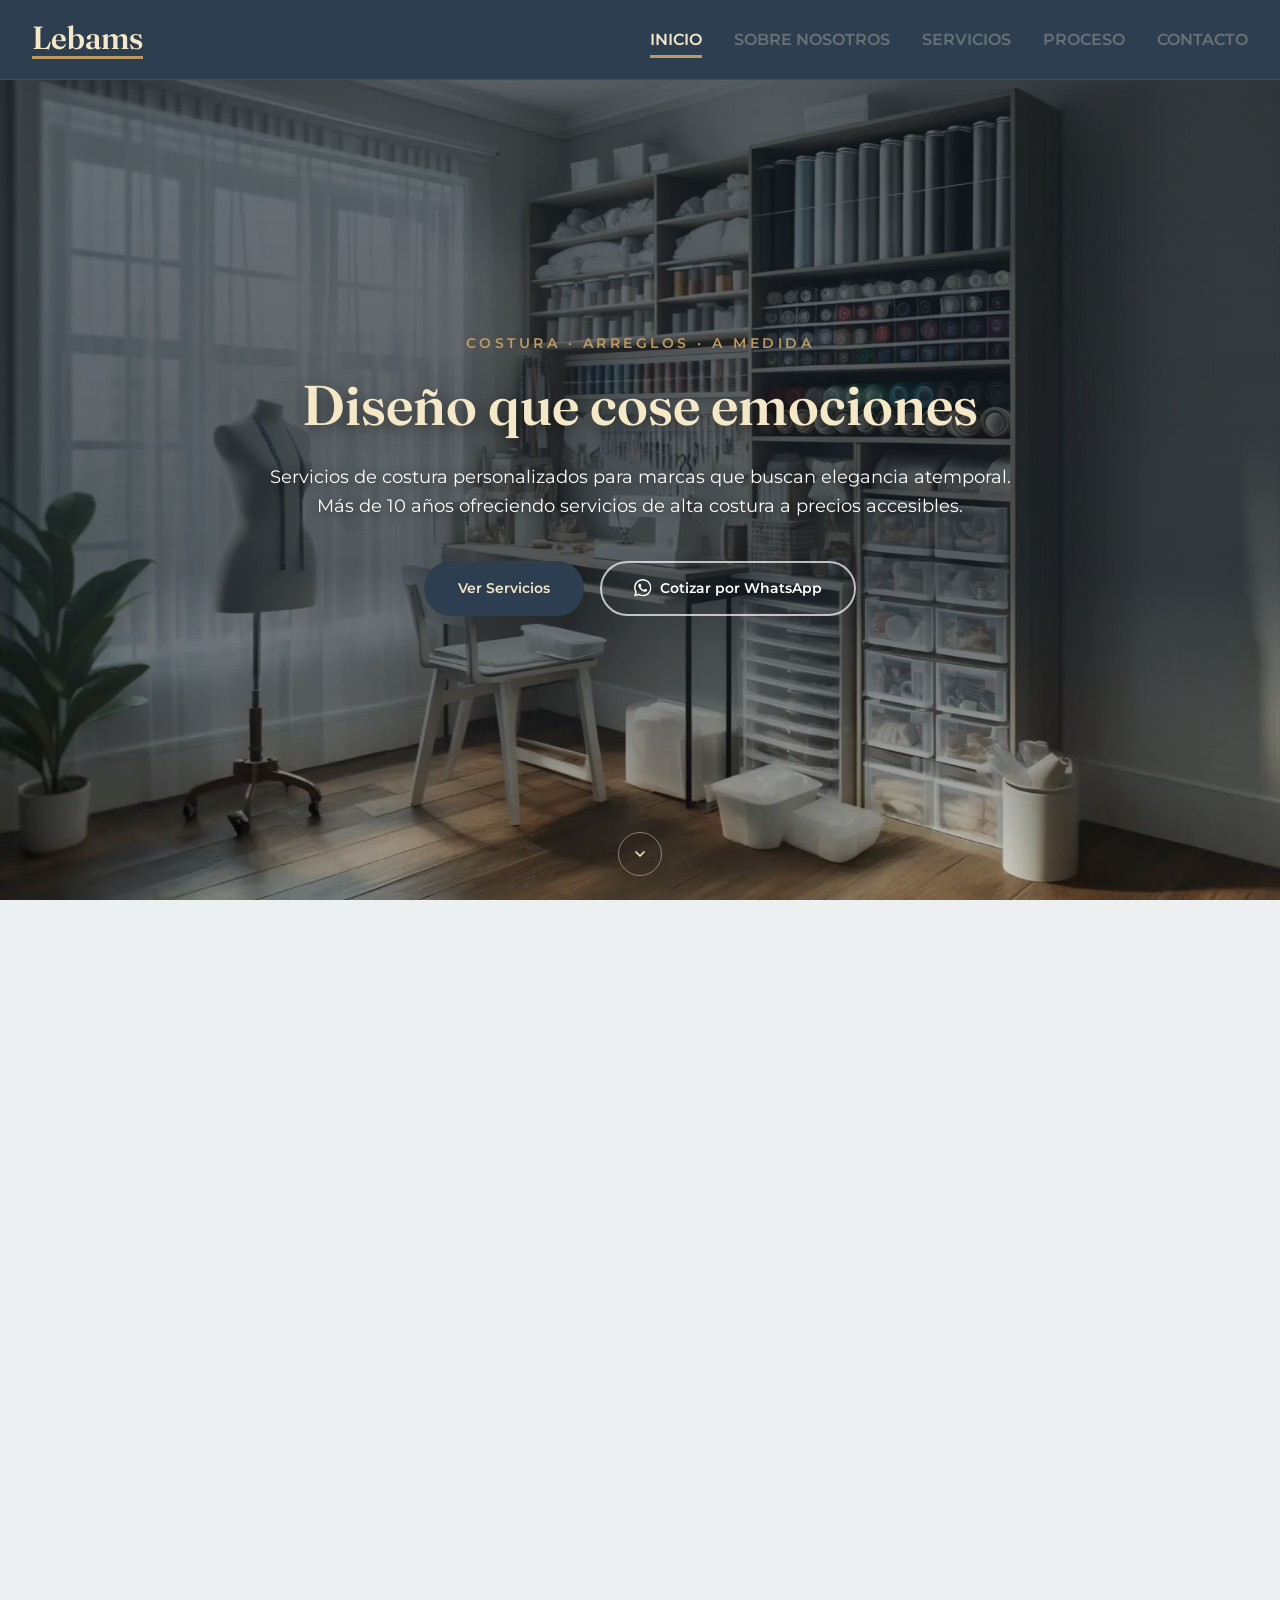
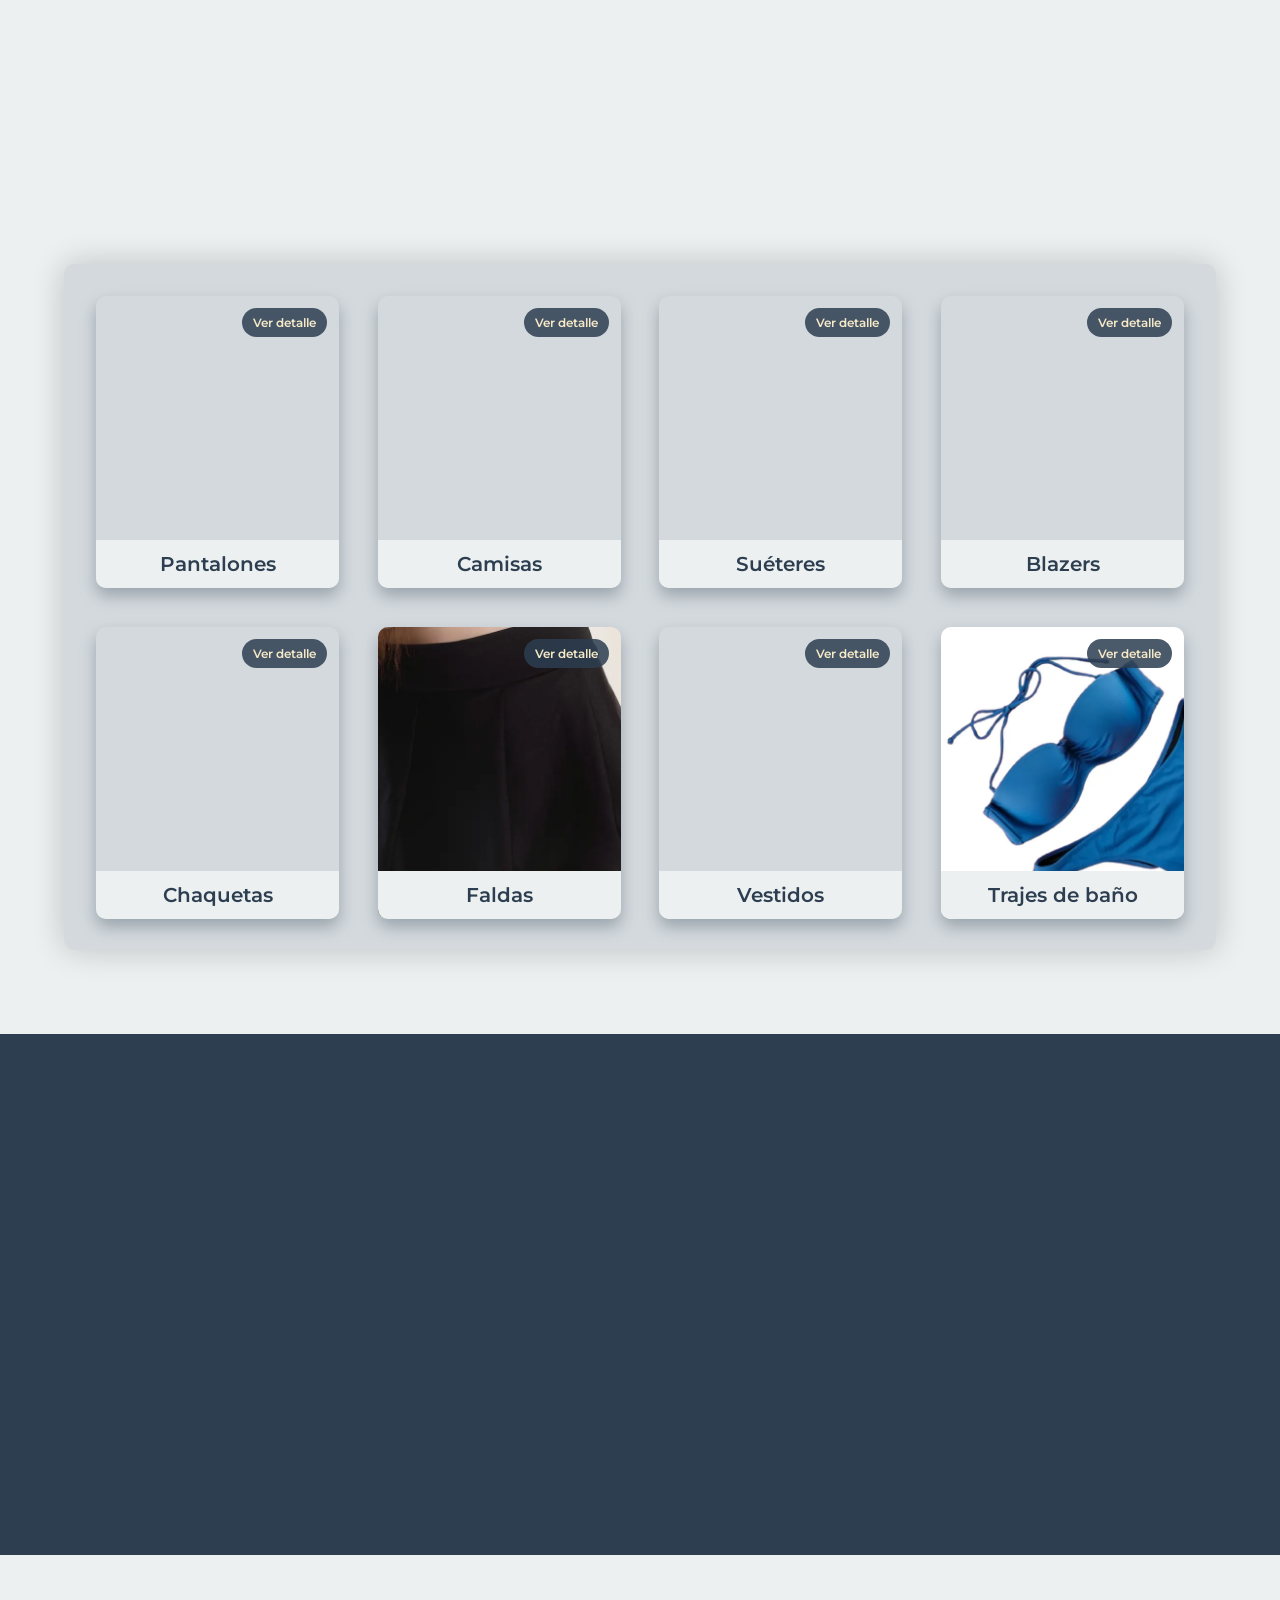
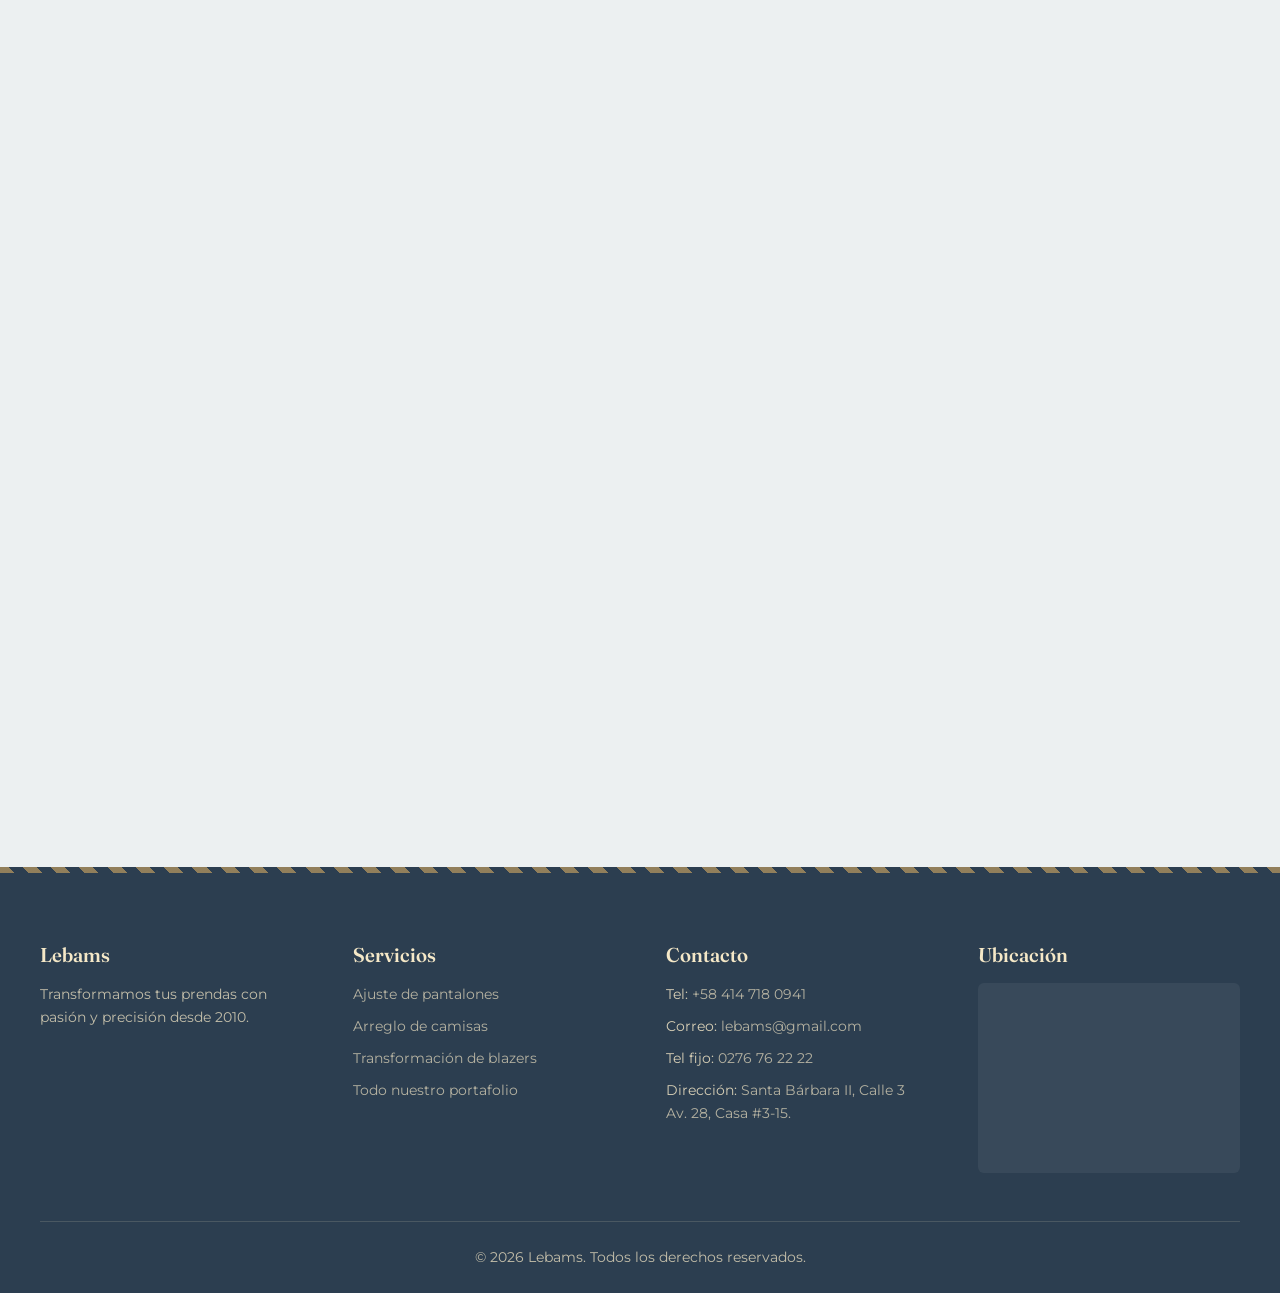
<file: index.html>
<!DOCTYPE html>
<html lang="es">
<head>
	<meta charset="UTF-8">
	<meta name="viewport" content="width=device-width, initial-scale=1.0, viewport-fit=cover">
	<meta http-equiv="X-UA-Compatible" content="IE=edge">

	<!-- SEO básico -->
	<title>Lebams · Costura, arreglos y ajustes de ropa a medida</title>
	<meta name="description" content="Lebams: más de 10 años en costura personalizada, arreglos y ajustes de pantalones, camisas, blazers, vestidos y más. Alta costura a precios accesibles. Pide tu cotización por WhatsApp.">
	<meta name="keywords" content="costura, arreglos de ropa, ajustes de ropa, sastrería, modista, entubar pantalón, ajuste de blazer, Lebams">
	<meta name="author" content="Lebams">
	<meta name="robots" content="index, follow, max-image-preview:large">
	<!-- IMPORTANTE: reemplaza lebams.com por tu dominio real al publicar -->
	<link rel="canonical" href="https://lebams.com/">

	<!-- Seguridad: política de contenido (CSP) y de referencia -->
	<meta http-equiv="Content-Security-Policy" content="default-src 'self'; script-src 'self'; style-src 'self'; img-src 'self' data:; font-src 'self'; connect-src 'self' https://formsubmit.co; frame-src https://www.google.com; form-action 'self' https://formsubmit.co; base-uri 'self'; object-src 'none'">
	<meta name="referrer" content="strict-origin-when-cross-origin">

	<!-- Open Graph / Twitter -->
	<meta property="og:type" content="website">
	<meta property="og:locale" content="es_VE">
	<meta property="og:site_name" content="Lebams">
	<meta property="og:title" content="Lebams · Diseño que cose emociones">
	<meta property="og:description" content="Costura personalizada y arreglos de ropa con más de 10 años de experiencia. Alta costura a precios accesibles.">
	<meta property="og:url" content="https://lebams.com/">
	<meta property="og:image" content="https://lebams.com/assets/img/og-image.jpg">
	<meta property="og:image:width" content="1200">
	<meta property="og:image:height" content="630">
	<meta property="og:image:alt" content="Taller de costura de Lebams">
	<meta name="twitter:card" content="summary_large_image">
	<meta name="twitter:title" content="Lebams · Diseño que cose emociones">
	<meta name="twitter:description" content="Costura personalizada y arreglos de ropa con más de 10 años de experiencia.">
	<meta name="twitter:image" content="https://lebams.com/assets/img/og-image.jpg">

	<!-- PWA / iconos -->
	<meta name="theme-color" content="#2C3E50">
	<meta name="color-scheme" content="light">
	<link rel="manifest" href="site.webmanifest">
	<link rel="icon" href="favicon.svg" type="image/svg+xml">
	<link rel="icon" href="assets/img/icon-192.png" type="image/png" sizes="192x192">
	<link rel="apple-touch-icon" href="assets/img/apple-touch-icon.png">

	<!-- Rendimiento -->
	<!-- Imagen del hero: se precarga según el ancho de pantalla para acelerar el LCP -->
	<link rel="preload" as="image" href="assets/img/hero.webp" media="(min-width: 701px)" fetchpriority="high">
	<link rel="preload" as="image" href="assets/img/hero-mobile.webp" media="(max-width: 700px)" fetchpriority="high">
	<link rel="preload" href="assets/fonts/Montserrat-VariableFont_wght.ttf" as="font" type="font/ttf" crossorigin>
	<link rel="preload" href="assets/fonts/Fraunces_72pt-SemiBold.ttf" as="font" type="font/ttf" crossorigin>
	<link rel="stylesheet" href="assets/css/core.css">
	<link rel="stylesheet" href="assets/css/home.css">
	<script src="assets/js/main.js" defer></script>

	<!-- Datos estructurados (schema.org) -->
	<script type="application/ld+json">
	{
		"@context": "https://schema.org",
		"@type": "LocalBusiness",
		"@id": "https://lebams.com/#negocio",
		"name": "Lebams",
		"description": "Servicio de costura personalizada, arreglos y ajustes de ropa con más de 10 años de experiencia.",
		"url": "https://lebams.com/",
		"image": "https://lebams.com/assets/img/og-image.jpg",
		"logo": "https://lebams.com/assets/img/icon-512.png",
		"telephone": "+58-414-718-0941",
		"email": "lebams@gmail.com",
		"foundingDate": "2010",
		"address": {
			"@type": "PostalAddress",
			"streetAddress": "Santa Bárbara II, Calle 3 Av. 28, Casa #3-15",
			"addressRegion": "Táchira",
			"addressCountry": "VE"
		},
		"geo": { "@type": "GeoCoordinates", "latitude": 7.695864, "longitude": -72.370322 },
		"hasMap": "https://www.google.com/maps/search/?api=1&query=7.695864,-72.370322",
		"hasOfferCatalog": {
			"@type": "OfferCatalog",
			"name": "Servicios de costura y arreglos",
			"itemListElement": [
				{ "@type": "Offer", "priceCurrency": "COP", "price": "7000",  "itemOffered": { "@type": "Service", "name": "Entubar pantalón" } },
				{ "@type": "Offer", "priceCurrency": "COP", "price": "20000", "itemOffered": { "@type": "Service", "name": "Voltear cuello de camisa" } },
				{ "@type": "Offer", "priceCurrency": "COP", "price": "30000", "itemOffered": { "@type": "Service", "name": "Cambio de cremallera en suéter" } },
				{ "@type": "Offer", "priceCurrency": "COP", "price": "45000", "itemOffered": { "@type": "Service", "name": "Ajustar largo de manga de blazer" } },
				{ "@type": "Offer", "priceCurrency": "COP", "price": "25000", "itemOffered": { "@type": "Service", "name": "Subir el hombro de chaqueta" } },
				{ "@type": "Offer", "priceCurrency": "COP", "price": "25000", "itemOffered": { "@type": "Service", "name": "Ajuste de cintura en falda" } },
				{ "@type": "Offer", "priceCurrency": "COP", "price": "40000", "itemOffered": { "@type": "Service", "name": "Arreglo lateral y sisa de vestido" } },
				{ "@type": "Offer", "priceCurrency": "COP", "price": "25000", "itemOffered": { "@type": "Service", "name": "Acomodar tiro de traje de baño" } }
			]
		}
	}
	</script>
</head>
<body>
	<a class="skip-link" href="#main">Saltar al contenido principal</a>

	<!-- Iconos SVG en línea (sin librerías externas) -->
	<svg xmlns="http://www.w3.org/2000/svg" class="sprite" width="0" height="0" aria-hidden="true" focusable="false">
		<symbol id="i-whatsapp" viewBox="0 0 24 24"><path d="M17.472 14.382c-.297-.149-1.758-.867-2.03-.967-.273-.099-.471-.148-.67.15-.197.297-.767.966-.94 1.164-.173.199-.347.223-.644.075-.297-.15-1.255-.463-2.39-1.475-.883-.788-1.48-1.761-1.653-2.059-.173-.297-.018-.458.13-.606.134-.133.298-.347.446-.52.149-.174.198-.298.298-.497.099-.198.05-.371-.025-.52-.075-.149-.669-1.612-.916-2.207-.242-.579-.487-.5-.669-.51-.173-.008-.371-.01-.57-.01-.198 0-.52.074-.792.372-.272.297-1.04 1.016-1.04 2.479 0 1.462 1.065 2.875 1.213 3.074.149.198 2.096 3.2 5.077 4.487.709.306 1.262.489 1.694.625.712.227 1.36.195 1.871.118.571-.085 1.758-.719 2.006-1.413.248-.694.248-1.289.173-1.413-.074-.124-.272-.198-.57-.347m-5.421 7.403h-.004a9.87 9.87 0 01-5.031-1.378l-.361-.214-3.741.982.998-3.648-.235-.374a9.86 9.86 0 01-1.51-5.26c.001-5.45 4.436-9.884 9.888-9.884 2.64 0 5.122 1.03 6.988 2.898a9.825 9.825 0 012.893 6.994c-.003 5.45-4.437 9.884-9.885 9.884m8.413-18.297A11.815 11.815 0 0012.05 0C5.495 0 .16 5.335.157 11.892c0 2.096.547 4.142 1.588 5.945L.057 24l6.305-1.654a11.882 11.882 0 005.683 1.448h.005c6.554 0 11.89-5.335 11.893-11.893a11.821 11.821 0 00-3.48-8.413Z"/></symbol>
		<symbol id="i-mail" viewBox="0 0 24 24"><g fill="none" stroke="currentColor" stroke-width="2" stroke-linecap="round" stroke-linejoin="round"><rect x="3" y="5" width="18" height="14" rx="2"/><path d="m3 7 9 6 9-6"/></g></symbol>
		<symbol id="i-form" viewBox="0 0 24 24"><g fill="none" stroke="currentColor" stroke-width="2" stroke-linecap="round" stroke-linejoin="round"><path d="M14 3H6a2 2 0 0 0-2 2v14a2 2 0 0 0 2 2h12a2 2 0 0 0 2-2V9z"/><path d="M14 3v6h6M8 13h8M8 17h8"/></g></symbol>
		<symbol id="i-chevron-down" viewBox="0 0 24 24"><path d="m6 9 6 6 6-6" fill="none" stroke="currentColor" stroke-width="2.5" stroke-linecap="round" stroke-linejoin="round"/></symbol>
		<symbol id="i-arrow-up" viewBox="0 0 24 24"><path d="M12 19V5M5 12l7-7 7 7" fill="none" stroke="currentColor" stroke-width="2.5" stroke-linecap="round" stroke-linejoin="round"/></symbol>
		<symbol id="i-medal" viewBox="0 0 24 24"><g fill="none" stroke="currentColor" stroke-width="2" stroke-linecap="round" stroke-linejoin="round"><circle cx="12" cy="9" r="6"/><path d="m8.5 14.5-1.5 7.5 5-3 5 3-1.5-7.5"/></g></symbol>
		<symbol id="i-ruler" viewBox="0 0 24 24"><g fill="none" stroke="currentColor" stroke-width="2" stroke-linecap="round" stroke-linejoin="round"><path d="M21.3 8.7 8.7 21.3a1 1 0 0 1-1.4 0l-4.6-4.6a1 1 0 0 1 0-1.4L15.3 2.7a1 1 0 0 1 1.4 0l4.6 4.6a1 1 0 0 1 0 1.4z"/><path d="m7.5 10.5 2 2M10.5 7.5l2 2M13.5 4.5l2 2M4.5 13.5l2 2"/></g></symbol>
		<symbol id="i-scissors" viewBox="0 0 24 24"><g fill="none" stroke="currentColor" stroke-width="2" stroke-linecap="round" stroke-linejoin="round"><circle cx="6" cy="6" r="3"/><circle cx="6" cy="18" r="3"/><path d="M20 4 8.12 15.88M14.47 14.48 20 20M8.12 8.12 12 12"/></g></symbol>
	</svg>

	<!-- BARRA DE NAVEGACIÓN -->
	<header class="header" id="header">
		<a href="#home" class="logo" aria-label="Lebams, ir al inicio">Lebams</a>

		<button class="nav-toggle" type="button" aria-expanded="false" aria-controls="primary-nav" aria-label="Abrir menú">
			<span class="nav-toggle__bar"></span>
		</button>

		<div class="header__panel" id="primary-nav">
			<nav class="navbar-list" aria-label="Navegación principal">
				<a href="#home" class="navbar-link">Inicio</a>
				<a href="#about" class="navbar-link">Sobre nosotros</a>
				<a href="#services" class="navbar-link">Servicios</a>
				<a href="#process" class="navbar-link">Proceso</a>
				<a href="#contact" class="navbar-link">Contacto</a>
			</nav>
		</div>
	</header>



	<main id="main">

		<!-- SECCIÓN DE INICIO -->
		<section class="hero" id="home" aria-labelledby="home-title">
			<picture class="hero__media">
				<source media="(max-width: 700px)" srcset="assets/img/hero-mobile.webp">
				<img src="assets/img/hero.webp" alt="" width="1920" height="1095" fetchpriority="high" decoding="async">
			</picture>
			<div class="hero__content">
				<p class="hero__eyebrow">Costura · Arreglos · A medida</p>
				<h1 class="hero__title" id="home-title">Diseño que cose emociones</h1>
				<p class="hero__text">Servicios de costura personalizados para marcas que buscan elegancia atemporal. Más de 10 años ofreciendo servicios de alta costura a precios accesibles.</p>
				<div class="hero__actions">
					<a class="btn btn--light" href="#services">Ver Servicios</a>
					<a class="btn btn--ghost" href="https://wa.me/584147180941" target="_blank" rel="noopener noreferrer"><svg class="icon" aria-hidden="true"><use href="#i-whatsapp"/></svg>Cotizar por WhatsApp</a>
				</div>
			</div>
			<a class="hero__scroll" href="#about" aria-label="Ir a la siguiente sección"><svg aria-hidden="true"><use href="#i-chevron-down"/></svg></a>
		</section>

		<!-- SOBRE NOSOTROS -->
		<section class="section about" id="about" aria-labelledby="about-title">
			<div class="container">
				<h2 class="subtitle" id="about-title">Sobre Nosotros</h2>
				<p class="section-lead">Somos una empresa de costura con experiencia en la industria de la moda. Nuestra misión es brindar servicios de alta calidad y personalizados para satisfacer las necesidades de nuestros clientes.</p>
				<div class="about__grid">
					<article class="about-card">
						<div class="about-card__icon"><svg aria-hidden="true"><use href="#i-medal"/></svg></div>
						<h3 class="about-card__title">Experiencia</h3>
						<p>Más de 10 años transformando prendas con pasión y precisión. Conocemos cada tela, cada costura y cada detalle que hace que una prenda te quede perfecta.</p>
					</article>
					<article class="about-card">
						<div class="about-card__icon"><svg aria-hidden="true"><use href="#i-ruler"/></svg></div>
						<h3 class="about-card__title">Hecho a tu medida</h3>
						<p>Nos especializamos en la confección y el ajuste de prendas de vestir, desde ropa de trabajo hasta prendas de ocio, siempre pensando en tu comodidad.</p>
					</article>
					<article class="about-card">
						<div class="about-card__icon"><svg aria-hidden="true"><use href="#i-scissors"/></svg></div>
						<h3 class="about-card__title">Acabado profesional</h3>
						<p>Cada prenda recibe atención personalizada con terminados que prolongan su vida útil, para que vuelvas a lucir tu ropa favorita como el primer día.</p>
					</article>
				</div>
			</div>
		</section>

		<!-- SECCIÓN DE SERVICIOS -->
		<section class="section services" id="services" aria-labelledby="services-title">
			<div class="container">
				<h2 class="subtitle" id="services-title">Nuestros servicios</h2>
				<p class="section-lead">Dale una segunda vida a tus prendas favoritas con nuestros servicios profesionales de confección y arreglos. <strong>Más de 10 años</strong> ofreciendo servicios de alta costura a precios accesibles.</p>
				<p class="section-lead">Cada prenda recibe atención personalizada con terminados profesionales que prolongan su vida útil.</p>

				<div class="services__list">
					<ul class="services__grid">
						<li>
							<article class="card">
								<div class="card__inner">
									<div class="card__face card__front">
										<img src="assets/img/pantalon.webp" alt="Pantalón negro sobre fondo claro" width="500" height="600" loading="lazy" decoding="async">
										<span class="card__hint" aria-hidden="true">Ver detalle</span>
										<h3 class="card__title">Pantalones</h3>
									</div>
									<div class="card__face card__back">
										<p class="card__service">Entubar pantalón</p>
										<p class="card__desc">Ajuste profesional para modernizar tus pantalones y mejorar su caída.</p>
										<p class="card__price"><data value="7000">7.000 COP</data></p>
										<a class="card__btn" href="https://wa.me/584147180941" data-wa="entubar un pantalón" data-wa-emoji="👖" target="_blank" rel="noopener noreferrer">Saber más<span class="sr-only"> sobre entubar pantalón (WhatsApp)</span></a>
									</div>
								</div>
							</article>
						</li>
						<li>
							<article class="card">
								<div class="card__inner">
									<div class="card__face card__front">
										<img src="assets/img/camisa.webp" alt="Camisa negra de algodón" width="500" height="600" loading="lazy" decoding="async">
										<span class="card__hint" aria-hidden="true">Ver detalle</span>
										<h3 class="card__title">Camisas</h3>
									</div>
									<div class="card__face card__back">
										<p class="card__service">Voltear cuello</p>
										<p class="card__desc">Renovación del cuello para devolverle su aspecto original.</p>
										<p class="card__price"><data value="20000">20.000 COP</data></p>
										<a class="card__btn" href="https://wa.me/584147180941" data-wa="voltear el cuello de una camisa" data-wa-emoji="👔" target="_blank" rel="noopener noreferrer">Saber más<span class="sr-only"> sobre voltear cuello (WhatsApp)</span></a>
									</div>
								</div>
							</article>
						</li>
						<li>
							<article class="card">
								<div class="card__inner">
									<div class="card__face card__front">
										<img src="assets/img/sueter.webp" alt="Suéter de tejido grueso" width="500" height="600" loading="lazy" decoding="async">
										<span class="card__hint" aria-hidden="true">Ver detalle</span>
										<h3 class="card__title">Suéteres</h3>
									</div>
									<div class="card__face card__back">
										<p class="card__service">Cambio de cremallera</p>
										<p class="card__desc">Renovación del cierre/cremallera para devolverle su aspecto original.</p>
										<p class="card__price"><data value="30000">30.000 COP</data></p>
										<a class="card__btn" href="https://wa.me/584147180941" data-wa="cambiar el cierre/cremallera de una prenda" data-wa-emoji="🧥" target="_blank" rel="noopener noreferrer">Saber más<span class="sr-only"> sobre cambio de cremallera (WhatsApp)</span></a>
									</div>
								</div>
							</article>
						</li>
						<li>
							<article class="card">
								<div class="card__inner">
									<div class="card__face card__front">
										<img src="assets/img/blazers.webp" alt="Blazer de vestir" width="500" height="600" loading="lazy" decoding="async">
										<span class="card__hint" aria-hidden="true">Ver detalle</span>
										<h3 class="card__title">Blazers</h3>
									</div>
									<div class="card__face card__back">
										<p class="card__service">Ajustar el largo de manga</p>
										<p class="card__desc">Precisión milimétrica para un acabado perfecto.</p>
										<p class="card__price"><data value="45000">45.000 COP</data></p>
										<a class="card__btn" href="https://wa.me/584147180941" data-wa="ajustar el largo de manga de un blazer" data-wa-emoji="🧥" target="_blank" rel="noopener noreferrer">Saber más<span class="sr-only"> sobre ajustar el largo de manga (WhatsApp)</span></a>
									</div>
								</div>
							</article>
						</li>
						<li>
							<article class="card">
								<div class="card__inner">
									<div class="card__face card__front">
										<img src="assets/img/chaqueta.webp" alt="Chaqueta casual" width="500" height="600" loading="lazy" decoding="async">
										<span class="card__hint" aria-hidden="true">Ver detalle</span>
										<h3 class="card__title">Chaquetas</h3>
									</div>
									<div class="card__face card__back">
										<p class="card__service">Subir el hombro</p>
										<p class="card__desc">Corrección de caída para mejor ajuste.</p>
										<p class="card__price"><data value="25000">25.000 COP</data></p>
										<a class="card__btn" href="https://wa.me/584147180941" data-wa="subir el hombro de una chaqueta" data-wa-emoji="🧥" target="_blank" rel="noopener noreferrer">Saber más<span class="sr-only"> sobre subir el hombro (WhatsApp)</span></a>
									</div>
								</div>
							</article>
						</li>
						<li>
							<article class="card">
								<div class="card__inner">
									<div class="card__face card__front">
										<img src="assets/img/falda.webp" alt="Falda negra con pliegues" width="500" height="600" loading="lazy" decoding="async">
										<span class="card__hint" aria-hidden="true">Ver detalle</span>
										<h3 class="card__title">Faldas</h3>
									</div>
									<div class="card__face card__back">
										<p class="card__service">Ajuste de cintura</p>
										<p class="card__desc">Personalizado para tu comodidad.</p>
										<p class="card__price"><data value="25000">25.000 COP</data></p>
										<a class="card__btn" href="https://wa.me/584147180941" data-wa="ajustar la medida de una falda en la cintura" data-wa-emoji="👗" target="_blank" rel="noopener noreferrer">Saber más<span class="sr-only"> sobre ajuste de cintura (WhatsApp)</span></a>
									</div>
								</div>
							</article>
						</li>
						<li>
							<article class="card">
								<div class="card__inner">
									<div class="card__face card__front">
										<img src="assets/img/vestido.webp" alt="Vestido elegante" width="500" height="600" loading="lazy" decoding="async">
										<span class="card__hint" aria-hidden="true">Ver detalle</span>
										<h3 class="card__title">Vestidos</h3>
									</div>
									<div class="card__face card__back">
										<p class="card__service">Arreglo lateral y sisa</p>
										<p class="card__desc">Ajuste preciso en los costados.</p>
										<p class="card__price"><data value="40000">40.000 COP</data></p>
										<a class="card__btn" href="https://wa.me/584147180941" data-wa="ajustar el lateral y la sisa de un vestido" data-wa-emoji="👗" target="_blank" rel="noopener noreferrer">Saber más<span class="sr-only"> sobre arreglo lateral y sisa (WhatsApp)</span></a>
									</div>
								</div>
							</article>
						</li>
						<li>
							<article class="card">
								<div class="card__inner">
									<div class="card__face card__front">
										<img src="assets/img/traje-bano.webp" alt="Traje de baño" width="500" height="600" loading="lazy" decoding="async">
										<span class="card__hint" aria-hidden="true">Ver detalle</span>
										<h3 class="card__title">Trajes de baño</h3>
									</div>
									<div class="card__face card__back">
										<p class="card__service">Acomodar tiro</p>
										<p class="card__desc">Para mayor comodidad y ajuste perfecto.</p>
										<p class="card__price"><data value="25000">25.000 COP</data></p>
										<a class="card__btn" href="https://wa.me/584147180941" data-wa="acomodar el tiro de un traje de baño" data-wa-emoji="👙" target="_blank" rel="noopener noreferrer">Saber más<span class="sr-only"> sobre acomodar tiro (WhatsApp)</span></a>
									</div>
								</div>
							</article>
						</li>
					</ul>
				</div>
			</div>
		</section>

		<!-- PROCESO -->
		<section class="section process" id="process" aria-labelledby="process-title">
			<div class="container">
				<h2 class="subtitle" id="process-title">Cómo trabajamos</h2>
				<p class="section-lead">Un proceso simple y cercano para que tu prenda quede exactamente como la imaginas.</p>
				<ol class="process__steps">
					<li class="process__step">
						<h3>Cuéntanos tu idea</h3>
						<p>Escríbenos por WhatsApp o por el formulario y describe el arreglo o la prenda que necesitas.</p>
					</li>
					<li class="process__step">
						<h3>Revisamos y cotizamos</h3>
						<p>Evaluamos la prenda y te confirmamos el precio y la disponibilidad.</p>
					</li>
					<li class="process__step">
						<h3>Ajustamos con precisión</h3>
						<p>Trabajamos a mano y a máquina, cuidando cada costura y el material de tu prenda.</p>
					</li>
					<li class="process__step">
						<h3>Recibe y luce</h3>
						<p>Pruébate tu prenda lista y disfrútala como nueva.</p>
					</li>
				</ol>
			</div>
		</section>

		<!-- PREGUNTAS FRECUENTES -->
		<section class="section faq" id="faq" aria-labelledby="faq-title">
			<div class="container">
				<h2 class="subtitle" id="faq-title">Preguntas frecuentes</h2>
				<div class="faq__list">
					<details class="faq__item">
						<summary>¿Cómo puedo pedir una cotización?</summary>
						<p>Escríbenos por WhatsApp desde cualquier botón “Saber más” de los servicios, o usa nuestro formulario de contacto. Te responderemos con la disponibilidad y el precio.</p>
					</details>
					<details class="faq__item">
						<summary>¿Los precios son fijos?</summary>
						<p>Los valores publicados son de referencia para cada servicio. El precio final puede variar según el tipo de tela y la complejidad del arreglo; lo confirmamos antes de empezar.</p>
					</details>
					<details class="faq__item">
						<summary>¿Qué tipo de prendas arreglan?</summary>
						<p>Trabajamos con pantalones, camisas, suéteres, blazers, chaquetas, faldas, vestidos y trajes de baño. Si tu prenda no está en la lista, consúltanos.</p>
					</details>
					<details class="faq__item">
						<summary>¿Dónde están ubicados?</summary>
						<p>Estamos en Santa Bárbara II, Calle 3 Av. 28, Casa #3-15. Puedes ver el mapa al final de la página.</p>
					</details>
				</div>
			</div>
		</section>

		<!-- CONTACTO -->
		<section class="section contact-cta" id="contact" aria-labelledby="contact-title">
			<div class="container">
				<h2 class="subtitle" id="contact-title">Contáctanos</h2>
				<p class="section-lead">Para conocer más sobre nuestros servicios, no dudes en <a href="form-contact.html">contactarnos</a>. También puedes escribirnos por WhatsApp o a nuestro correo electrónico.</p>
				<div class="contact-cta__actions">
					<a class="btn btn--outline" href="https://wa.me/584147180941" target="_blank" rel="noopener noreferrer"><svg class="icon" aria-hidden="true"><use href="#i-whatsapp"/></svg>WhatsApp</a>
					<a class="btn btn--outline" href="mailto:lebams@gmail.com"><svg class="icon" aria-hidden="true"><use href="#i-mail"/></svg>Correo</a>
					<a class="btn btn--outline" href="form-contact.html"><svg class="icon" aria-hidden="true"><use href="#i-form"/></svg>Formulario</a>
				</div>
			</div>
		</section>

	</main>

	<!-- FOOTER -->
	<footer class="footer" id="sectionFooter">
		<div class="footer-content">
			<div class="footer-column">
				<h2 class="footer-title">Lebams</h2>
				<p class="footer-text">Transformamos tus prendas con pasión y precisión desde 2010.</p>
			</div>

			<nav class="footer-column" aria-label="Servicios">
				<h2 class="footer-title">Servicios</h2>
				<ul class="footer-list">
					<li class="footer-item"><a class="footer-links" href="#services">Ajuste de pantalones</a></li>
					<li class="footer-item"><a class="footer-links" href="#services">Arreglo de camisas</a></li>
					<li class="footer-item"><a class="footer-links" href="#services">Transformación de blazers</a></li>
					<li class="footer-item"><a class="footer-links" href="#services">Todo nuestro portafolio</a></li>
				</ul>
			</nav>

			<div class="footer-column">
				<h2 class="footer-title">Contacto</h2>
				<address>
					<ul class="footer-list">
						<li class="footer-item">Tel: <a class="footer-links" href="tel:+584147180941">+58 414 718 0941</a></li>
						<li class="footer-item">Correo: <a class="footer-links" href="mailto:lebams@gmail.com">lebams@gmail.com</a></li>
						<li class="footer-item">Tel fijo: <a class="footer-links" href="tel:+582767622222">0276 76 22 22</a></li>
						<li class="footer-item">Dirección: <a class="footer-links" href="https://www.google.com/maps/search/?api=1&amp;query=7.695864,-72.370322" target="_blank" rel="noopener noreferrer">Santa Bárbara II, Calle 3 Av. 28, Casa #3-15.</a></li>
					</ul>
				</address>
			</div>

			<div class="footer-column">
				<h2 class="footer-title">Ubicación</h2>
				<iframe class="footer-map" title="Mapa de la ubicación de Lebams" src="https://www.google.com/maps/embed?pb=!1m14!1m8!1m3!1d349.47705278203824!2d-72.37032156379018!3d7.695864265994532!3m2!1i1024!2i768!4f13.1!3m3!1m2!1s0x8e663f007bbf1503%3A0x138c44720baa619f!2sFlia%20Avellaneda%20Gonzalez!5e0!3m2!1ses-419!2sve!4v1751856468449!5m2!1ses-419!2sve" loading="lazy" allowfullscreen referrerpolicy="strict-origin-when-cross-origin" sandbox="allow-scripts allow-same-origin"></iframe>
			</div>
		</div>

		<p class="footer-bottom">&copy; <span data-year>2026</span> Lebams. Todos los derechos reservados.</p>
	</footer>

	<!-- Acciones flotantes -->
	<div class="floating-actions" id="floatingBtn">
		<a class="fab fab--top" href="#home" aria-label="Volver arriba"><svg aria-hidden="true" class="icon"><use href="#i-arrow-up"/></svg></a>
		<a class="fab fab--whatsapp" href="https://wa.me/584147180941" target="_blank" rel="noopener noreferrer" aria-label="Escríbenos por WhatsApp"><svg class="icon" aria-hidden="true"><use href="#i-whatsapp"/></svg></a>
	</div>

	<noscript>
		<p class="noscript-note">Algunas funciones, como el menú móvil, necesitan JavaScript.</p>
	</noscript>
</body>
</html>
</file>
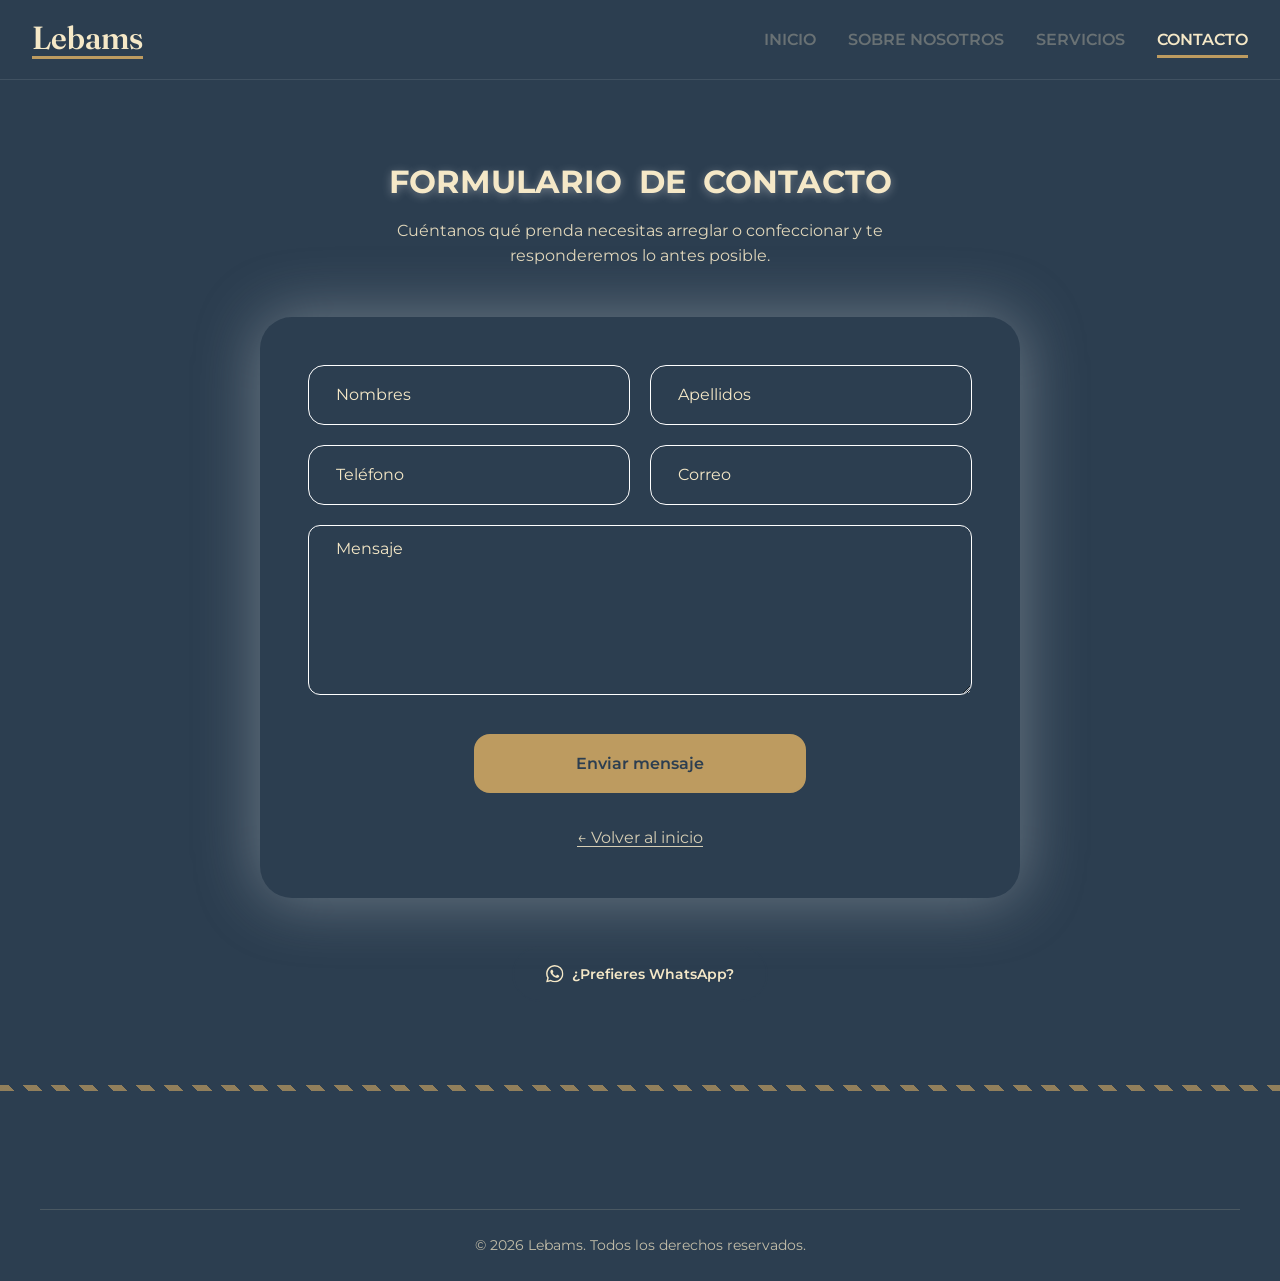
<file: form-contact.html>
<!DOCTYPE html>
<html lang="es">
<head>
	<meta charset="UTF-8">
	<meta name="viewport" content="width=device-width, initial-scale=1.0, viewport-fit=cover">
	<title>Contacto · Lebams</title>
	<meta name="description" content="Contacta con Lebams: escríbenos para cotizar arreglos de ropa, costura y ajustes a medida. Respondemos por correo o WhatsApp.">
	<meta name="robots" content="index, follow">
	<link rel="canonical" href="https://lebams.com/form-contact.html">

	<meta http-equiv="Content-Security-Policy" content="default-src 'self'; script-src 'self'; style-src 'self'; img-src 'self' data:; font-src 'self'; connect-src 'self' https://formsubmit.co; form-action 'self' https://formsubmit.co; base-uri 'self'; object-src 'none'; frame-src 'none'">
	<meta name="referrer" content="strict-origin-when-cross-origin">

	<meta property="og:type" content="website">
	<meta property="og:locale" content="es_VE">
	<meta property="og:site_name" content="Lebams">
	<meta property="og:title" content="Contacto · Lebams">
	<meta property="og:description" content="Escríbenos para cotizar tus arreglos de ropa y costura a medida.">
	<meta property="og:url" content="https://lebams.com/form-contact.html">
	<meta property="og:image" content="https://lebams.com/assets/img/og-image.jpg">

	<meta name="theme-color" content="#2C3E50">
	<link rel="manifest" href="site.webmanifest">
	<link rel="icon" href="favicon.svg" type="image/svg+xml">
	<link rel="apple-touch-icon" href="assets/img/apple-touch-icon.png">

	<link rel="preload" href="assets/fonts/Montserrat-VariableFont_wght.ttf" as="font" type="font/ttf" crossorigin>
	<link rel="stylesheet" href="assets/css/core.css">
	<link rel="stylesheet" href="assets/css/contact.css">
	<script src="assets/js/main.js" defer></script>

	<script type="application/ld+json">
	{
		"@context": "https://schema.org",
		"@type": "ContactPage",
		"name": "Contacto · Lebams",
		"url": "https://lebams.com/form-contact.html",
		"about": { "@id": "https://lebams.com/#negocio" }
	}
	</script>
</head>
<body>
	<a class="skip-link" href="#main">Saltar al contenido principal</a>

	<svg xmlns="http://www.w3.org/2000/svg" class="sprite" width="0" height="0" aria-hidden="true" focusable="false">
		<symbol id="i-whatsapp" viewBox="0 0 24 24"><path d="M17.472 14.382c-.297-.149-1.758-.867-2.03-.967-.273-.099-.471-.148-.67.15-.197.297-.767.966-.94 1.164-.173.199-.347.223-.644.075-.297-.15-1.255-.463-2.39-1.475-.883-.788-1.48-1.761-1.653-2.059-.173-.297-.018-.458.13-.606.134-.133.298-.347.446-.52.149-.174.198-.298.298-.497.099-.198.05-.371-.025-.52-.075-.149-.669-1.612-.916-2.207-.242-.579-.487-.5-.669-.51-.173-.008-.371-.01-.57-.01-.198 0-.52.074-.792.372-.272.297-1.04 1.016-1.04 2.479 0 1.462 1.065 2.875 1.213 3.074.149.198 2.096 3.2 5.077 4.487.709.306 1.262.489 1.694.625.712.227 1.36.195 1.871.118.571-.085 1.758-.719 2.006-1.413.248-.694.248-1.289.173-1.413-.074-.124-.272-.198-.57-.347m-5.421 7.403h-.004a9.87 9.87 0 01-5.031-1.378l-.361-.214-3.741.982.998-3.648-.235-.374a9.86 9.86 0 01-1.51-5.26c.001-5.45 4.436-9.884 9.888-9.884 2.64 0 5.122 1.03 6.988 2.898a9.825 9.825 0 012.893 6.994c-.003 5.45-4.437 9.884-9.885 9.884m8.413-18.297A11.815 11.815 0 0012.05 0C5.495 0 .16 5.335.157 11.892c0 2.096.547 4.142 1.588 5.945L.057 24l6.305-1.654a11.882 11.882 0 005.683 1.448h.005c6.554 0 11.89-5.335 11.893-11.893a11.821 11.821 0 00-3.48-8.413Z"/></symbol>
	</svg>

	<!-- BARRA DE NAVEGACIÓN -->
	<header class="header" id="header">
		<a href="index.html" class="logo" aria-label="Lebams, volver al inicio">Lebams</a>

		<button class="nav-toggle" type="button" aria-expanded="false" aria-controls="primary-nav" aria-label="Abrir menú">
			<span class="nav-toggle__bar"></span>
		</button>

		<div class="header__panel" id="primary-nav">
			<nav class="navbar-list" aria-label="Navegación principal">
				<a href="index.html#home" class="navbar-link">Inicio</a>
				<a href="index.html#about" class="navbar-link">Sobre nosotros</a>
				<a href="index.html#services" class="navbar-link">Servicios</a>
				<a href="form-contact.html" class="navbar-link" aria-current="page">Contacto</a>
			</nav>
		</div>
	</header>

	<main id="main">
		<section class="contact" aria-labelledby="contact-title">
			<h1 class="subtitle" id="contact-title">Formulario de Contacto</h1>
			<p class="contact__lead">Cuéntanos qué prenda necesitas arreglar o confeccionar y te responderemos lo antes posible.</p>

			<form class="form-contact" id="contact-form" action="https://formsubmit.co/lebams@gmail.com" method="POST" data-ajax-endpoint="https://formsubmit.co/ajax/lebams@gmail.com" autocomplete="on">
				<div class="form-row">
					<div class="float-field">
						<input type="text" id="name" name="name" placeholder=" " autocomplete="given-name" maxlength="60" required>
						<label for="name">Nombres</label>
					</div>
					<div class="float-field">
						<input type="text" id="last-name" name="last-name" placeholder=" " autocomplete="family-name" maxlength="60" required>
						<label for="last-name">Apellidos</label>
					</div>
				</div>
				<div class="form-row">
					<div class="float-field">
						<input type="tel" id="phone" name="phone" placeholder=" " autocomplete="tel" inputmode="tel" pattern="[0-9+()\s\-]{7,20}" title="Solo números, espacios, +, - y paréntesis (7 a 20 caracteres)" maxlength="20" required>
						<label for="phone">Teléfono</label>
					</div>
					<div class="float-field">
						<input type="email" id="email" name="email" placeholder=" " autocomplete="email" maxlength="120" required>
						<label for="email">Correo</label>
					</div>
				</div>
				<div class="form-row form-row--single">
					<div class="float-field">
						<textarea id="message" name="message" placeholder=" " minlength="10" maxlength="1500" rows="6" required></textarea>
						<label for="message">Mensaje</label>
					</div>
				</div>

				<!-- Configuración FormSubmit + campo trampa anti-spam -->
				<input type="hidden" name="_subject" value="Nuevo mensaje desde el sitio web de Lebams">
				<input type="hidden" name="_template" value="table">
				<input type="hidden" name="_captcha" value="false">
				<div class="hp-field" aria-hidden="true">
					<label for="website">No rellenar</label>
					<input type="text" id="website" name="_honey" tabindex="-1" autocomplete="off">
				</div>

				<div class="form-actions">
					<button type="submit" class="btn btn--accent">Enviar mensaje</button>
					<p class="form-status" role="status" aria-live="polite"></p>
					<a class="contact__back" href="index.html">&larr; Volver al inicio</a>
				</div>
			</form>

			<a class="btn btn--light" href="https://wa.me/584147180941" target="_blank" rel="noopener noreferrer"><svg class="icon" aria-hidden="true"><use href="#i-whatsapp"/></svg>¿Prefieres WhatsApp?</a>
		</section>
	</main>

	<footer class="footer">
		<p class="footer-bottom">&copy; <span data-year>2026</span> Lebams. Todos los derechos reservados.</p>
	</footer>
</body>
</html>
</file>
<file: assets/css/core.css>
/* ==========================================================================
   LEBAMS · hoja de estilos principal (tipografía + base + layout compartido)
   Orden: @font-face → tokens → reset → utilidades → animaciones → cabecera,
   navegación, pie de página y botones flotantes.
   Los estilos exclusivos de cada página están en home.css y contact.css.
   ========================================================================== */

/* ---------- 1. Tipografía autoalojada ------------------------------------- */
/* Montserrat (fuente variable: un solo archivo cubre de 100 a 900) */
@font-face {
	font-family: "Montserrat";
	src: url("../fonts/Montserrat-VariableFont_wght.ttf") format("truetype-variations"),
	     url("../fonts/Montserrat-VariableFont_wght.ttf") format("truetype");
	font-weight: 100 900;
	font-style: normal;
	font-display: swap;
}

/* Fraunces */
@font-face {
	font-family: "Fraunces";
	src: url("../fonts/Fraunces_72pt-SemiBold.ttf") format("truetype");
	font-weight: 500 600;
	font-style: normal;
	font-display: swap;
}
@font-face {
	font-family: "Fraunces";
	src: url("../fonts/Fraunces_72pt-Bold.ttf") format("truetype");
	font-weight: 700;
	font-style: normal;
	font-display: swap;
}

/* ---------- 2. Base, tokens y utilidades ---------------------------------- */
:root {
	/* Colores (paleta original conservada) */
	--main-color: #ffffff;
	--bg-color: #ecf0f1;
	--text-color: #2c3e50;
	--details-color: #f5e8c7;
	--accent-color: #bd9b60;
	--accent-dark: #7a5c22;   /* acento con contraste AA sobre fondos claros */
	--danger-color: #e74c3c;
	--danger-dark: #b83227;   /* rojo con contraste AA para texto pequeño */
	--focus-color: #e0b35a;

	/* Tipografía fluida */
	--font-sans: "Montserrat", system-ui, -apple-system, "Segoe UI", Roboto, sans-serif;
	--font-serif: "Fraunces", Georgia, "Times New Roman", serif;
	--font-sz-xs: .75rem;
	--font-sz-s: .875rem;
	--font-sz-m: 1rem;
	--font-sz-l: 1.25rem;
	--font-sz-xl: 1.5rem;
	--font-sz-xxl: clamp(1.6rem, 1.2rem + 1.6vw, 2rem);
	--font-sz-xxxl: clamp(2rem, 1.2rem + 3.6vw, 3.5rem);

	--font-light: 300;
	--font-regular: 400;
	--font-medium: 500;
	--font-semibold: 600;
	--font-bold: 700;

	/* Espaciado, radios, sombras, easing */
	--space-section: clamp(3rem, 2rem + 4vw, 6rem);
	--container: 1200px;
	--gutter: clamp(1rem, .5rem + 2.5vw, 2rem);
	--radius: .75rem;
	--shadow-soft: 0 .25rem 1.5rem rgba(44, 62, 80, .18);
	--shadow-strong: 0 .5rem 2rem rgba(44, 62, 80, .35);
	--ease: cubic-bezier(.445, .05, .55, .95);
	--ease-out: cubic-bezier(.175, .885, .32, 1.275);
	/* Salida muy suave: sin arranques ni frenazos, para entradas elegantes */
	--ease-soft: cubic-bezier(.22, .61, .36, 1);

	/* Duraciones unificadas (hovers pausados, no instantáneos) */
	--dur-fast: .35s;
	--dur-mid: .45s;
	--dur-slow: .55s;
	--header-h: 80px;
}

/* Reset moderno */
*,
*::before,
*::after {
	margin: 0;
	padding: 0;
	box-sizing: border-box;
}

html {
	scroll-behavior: smooth;
	scroll-padding-top: calc(var(--header-h) + 1rem);
	-webkit-text-size-adjust: 100%;
	text-size-adjust: 100%;
}

body {
	min-height: 100vh;
	min-height: 100dvh;
	font-family: var(--font-sans);
	font-size: var(--font-sz-m);
	line-height: 1.6;
	color: var(--text-color);
	background-color: var(--bg-color);
	-webkit-font-smoothing: antialiased;
	text-rendering: optimizeLegibility;
}

body.menu-open {
	overflow: hidden;
}

img, svg, picture, iframe {
	display: block;
	max-width: 100%;
}

img {
	height: auto;
}

a {
	color: inherit;
	text-decoration: none;
}

ul, ol {
	list-style: none;
}

button, input, textarea, select {
	font: inherit;
	color: inherit;
	border: none;
}

button {
	cursor: pointer;
	background: none;
}

h1, h2, h3, h4 {
	line-height: 1.2;
	text-wrap: balance;
}

p {
	text-wrap: pretty;
}

/* Accesibilidad: foco visible y consistente */
:focus-visible {
	outline: 3px solid var(--focus-color);
	outline-offset: 3px;
	border-radius: 4px;
}

::selection {
	background: var(--accent-color);
	color: var(--text-color);
}

/* Enlace "saltar al contenido" */
.skip-link {
	position: fixed;
	top: .5rem;
	left: .5rem;
	z-index: 3000;
	padding: .75rem 1.25rem;
	font-weight: var(--font-semibold);
	color: var(--text-color);
	background: var(--details-color);
	border-radius: var(--radius);
	transform: translateY(-200%);
	transition: transform .3s var(--ease);
}
.skip-link:focus {
	transform: translateY(0);
}

/* Solo para lectores de pantalla */
.sr-only {
	position: absolute;
	width: 1px;
	height: 1px;
	padding: 0;
	margin: -1px;
	overflow: hidden;
	clip: rect(0, 0, 0, 0);
	white-space: nowrap;
	border: 0;
}

/* Hoja de iconos SVG en línea (oculta) */
.sprite {
	position: absolute;
	width: 0;
	height: 0;
	overflow: hidden;
}

.noscript-note {
	position: fixed;
	inset: auto 0 0 0;
	z-index: 2000;
	padding: .5rem;
	text-align: center;
	color: var(--text-color);
	background: var(--details-color);
}

.container {
	width: min(100% - 2 * var(--gutter), var(--container));
	margin-inline: auto;
}

/* Título de sección (estilo original: rojo, mayúsculas, sombra) */
.subtitle {
	color: var(--danger-color);
	font-size: var(--font-sz-xxl);
	font-weight: var(--font-bold);
	text-transform: uppercase;
	word-spacing: .5rem;
	text-align: center;
	text-shadow: 1.2px 1px 1px var(--text-color);
	margin-bottom: 2rem;
}

.section-lead {
	max-width: 70ch;
	margin: 0 auto 1rem;
	text-align: center;
	line-height: 1.6;
}

/* Botones ---------------------------------------------------------------- */
.btn {
	display: inline-flex;
	align-items: center;
	justify-content: center;
	gap: .5rem;
	min-height: 48px;
	padding: .9rem 2rem;
	font-size: var(--font-sz-s);
	font-weight: var(--font-semibold);
	text-align: center;
	color: var(--details-color);
	background-color: var(--text-color);
	border: 2px solid var(--text-color);
	border-radius: 2rem;
	cursor: pointer;
	transition: transform var(--dur-mid) var(--ease-soft),
	            background-color var(--dur-mid) ease,
	            color var(--dur-mid) ease,
	            box-shadow var(--dur-mid) ease,
	            border-color var(--dur-mid) ease;
}

.btn:hover {
	transform: translateY(-2px);
}

.btn:active {
	transform: translateY(0);
}

.btn--light {
	color: var(--details-color);
	background-color: var(--text-color);
	border-color: var(--text-color);
}
.btn--light:hover {
	color: var(--bg-color);
	background-color: transparent;
	border-color: var(--bg-color);
	box-shadow: 0 0 3rem rgba(245, 232, 199, .5);
}

.btn--outline {
	color: var(--text-color);
	background-color: transparent;
	border-radius: 10px;
}
.btn--outline:hover {
	color: var(--accent-dark);
	border-color: var(--accent-color);
	box-shadow: 0 0 2rem rgba(189, 155, 96, .45);
}

.btn--accent {
	color: var(--text-color);
	background-color: var(--accent-color);
	border-color: var(--accent-color);
	border-radius: 1rem;
	font-size: var(--font-sz-m);
}
.btn--accent:hover {
	color: var(--bg-color);
	background-color: transparent;
	border-color: var(--bg-color);
	box-shadow: 0 0 3rem rgba(245, 232, 199, .3);
}

.btn[disabled],
.btn[aria-busy="true"] {
	opacity: .65;
	pointer-events: none;
}

.icon {
	width: 1.25em;
	height: 1.25em;
	fill: currentColor;
	flex: none;
}

/* Aparición al hacer scroll: recorrido corto, desenfoque ligero y salida suave.
   El JS solo marca lo que está fuera de pantalla, así que nunca hay parpadeos. */
.reveal {
	opacity: 0;
	transform: translateY(22px);
	filter: blur(6px);
	transition: opacity .65s var(--ease-soft),
	            transform .72s var(--ease-soft),
	            filter .55s var(--ease-soft);
	transition-delay: var(--delay, 0ms);
}

.reveal.is-visible {
	opacity: 1;
	transform: none;
	filter: none;
}

/* Entrada suave reutilizable (hero, formulario de contacto) */
@keyframes soft-in {
	from { opacity: 0; transform: translateY(12px); filter: blur(5px); }
	to   { opacity: 1; transform: none; filter: none; }
}

/* Respeto a usuarios con movimiento reducido */
@media (prefers-reduced-motion: reduce) {
	html { scroll-behavior: auto; }
	*, *::before, *::after {
		animation-duration: .01ms !important;
		animation-iteration-count: 1 !important;
		transition-duration: .01ms !important;
		transition-delay: 0ms !important;
	}
	.reveal { opacity: 1; transform: none; }
}

/* Impresión */
@media print {
	.header, .floating-actions, .hero__scroll { display: none !important; }
	body { background: #fff; }
}

/* ---------- 3. Cabecera, navegación, pie y acciones flotantes ------------- */
/* HEADER ------------------------------------------------------------------ */
.header {
	position: sticky;
	top: 0;
	z-index: 1000;
	display: flex;
	align-items: center;
	justify-content: space-between;
	gap: 1.5rem;
	min-height: var(--header-h);
	padding: .75rem clamp(1rem, 4vw, 2rem);
	background-color: var(--text-color);
	border-bottom: 1px solid rgba(236, 240, 241, .1);
	transition: box-shadow .4s var(--ease), background-color .4s var(--ease);
}

.header.is-scrolled {
	box-shadow: 0 .5rem 1.5rem rgba(0, 0, 0, .3);
	background-color: rgba(44, 62, 80, .96);
}

@supports (backdrop-filter: blur(8px)) {
	.header.is-scrolled {
		background-color: rgba(44, 62, 80, .88);
		backdrop-filter: blur(10px);
	}
}

.logo {
	font-family: var(--font-serif);
	font-size: var(--font-sz-xxl);
	font-weight: var(--font-semibold);
	line-height: 1.1;
	color: var(--details-color);
	border-bottom: 3px solid var(--accent-color);
	transition: .4s cubic-bezier(.445, .05, .55, .95);
}
.logo:hover {
	color: var(--bg-color);
	border-bottom-color: var(--bg-color);
	transform: translateY(-10px);
}

/* En escritorio el panel "desaparece" y el nav queda como hijo del header */
.header__panel {
	display: contents;
}

.navbar-list {
	display: flex;
	align-items: center;
	gap: clamp(1rem, 2.5vw, 2rem);
}

/* Menú: la barra inferior es el indicador de sección (dorada). El hover se
   queda solo con el gesto original: el enlace se enciende y sube 3 px. */
.navbar-link {
	position: relative;
	font-size: var(--font-sz-m);
	font-weight: var(--font-semibold);
	text-transform: uppercase;
	color: var(--details-color);
	opacity: .3;
	transition: .4s cubic-bezier(.445, .05, .55, .95);
}

.navbar-link::before {
	content: "";
	position: absolute;
	bottom: -6px;
	left: 0;
	width: 100%;
	height: 3px;
	background-color: var(--accent-color);
	transform: scale(0);
	transform-origin: center;
	transition: transform .45s cubic-bezier(.175, .885, .32, 1.275);
}

.navbar-link:hover {
	color: var(--bg-color);
	opacity: 1;
	transform: translateY(-3px);
}

/* Sección visible: barra dorada fija, sin movimiento ni subrayado doble */
.navbar-link[aria-current] {
	color: var(--details-color);
	opacity: 1;
}

.navbar-link[aria-current]::before {
	transform: scale(1);
}

/* Botón hamburguesa (solo móvil) */
.nav-toggle {
	display: none;
	position: relative;
	width: 48px;
	height: 48px;
	border-radius: var(--radius);
	color: var(--details-color);
}
.nav-toggle__bar,
.nav-toggle__bar::before,
.nav-toggle__bar::after {
	position: absolute;
	left: 12px;
	width: 24px;
	height: 2px;
	background: currentColor;
	border-radius: 2px;
	transition: transform .35s var(--ease), opacity .2s, top .35s var(--ease);
}
.nav-toggle__bar { top: 23px; }
.nav-toggle__bar::before,
.nav-toggle__bar::after { content: ""; left: 0; }
.nav-toggle__bar::before { top: -8px; }
.nav-toggle__bar::after  { top: 8px; }
.nav-toggle[aria-expanded="true"] .nav-toggle__bar { background: transparent; }
.nav-toggle[aria-expanded="true"] .nav-toggle__bar::before { top: 0; transform: rotate(45deg); }
.nav-toggle[aria-expanded="true"] .nav-toggle__bar::after  { top: 0; transform: rotate(-45deg); }

@media (max-width: 1000px) {
	:root { --header-h: 68px; }

	.nav-toggle { display: block; }

	.header__panel {
		position: fixed;
		inset: var(--header-h) 0 0 0;
		display: flex;
		flex-direction: column;
		justify-content: flex-start;
		gap: 2rem;
		padding: 2rem var(--gutter);
		overflow-y: auto;
		background-color: var(--text-color);
		opacity: 0;
		visibility: hidden;
		transform: translateY(-1rem);
		transition: opacity .35s var(--ease), transform .35s var(--ease), visibility 0s linear .35s;
	}
	.header__panel.is-open {
		opacity: 1;
		visibility: visible;
		transform: none;
		transition-delay: 0s;
	}

	.navbar-list {
		flex-direction: column;
		align-items: flex-start;
		gap: 1.25rem;
	}
	.navbar-link {
		padding: .25rem 0;
		font-size: var(--font-sz-xl);
		font-family: var(--font-serif);
		text-transform: none;
		opacity: .9;
	}
	.navbar-link:hover { transform: none; }
	.navbar-link::before { bottom: -2px; height: 2px; }
}

/* FOOTER ------------------------------------------------------------------ */
.footer {
	position: relative;
	padding: clamp(3rem, 6vw, 6rem) var(--gutter) 1.5rem;
	color: var(--details-color);
	background-color: var(--text-color);
}

.footer::before {
	content: "";
	position: absolute;
	inset: 0 0 auto 0;
	height: 6px;
	background: repeating-linear-gradient(45deg, var(--accent-color) 0 10px, var(--text-color) 10px 20px);
	opacity: .7;
}

.footer-content {
	display: grid;
	grid-template-columns: repeat(auto-fit, minmax(220px, 1fr));
	gap: clamp(2rem, 4vw, 4rem);
	width: min(100%, var(--container));
	margin-inline: auto;
}

.footer-title {
	margin-bottom: 1rem;
	font-family: var(--font-serif);
	font-size: var(--font-sz-l);
	font-weight: var(--font-semibold);
	color: var(--details-color);
}

.footer-text {
	font-size: var(--font-sz-s);
	opacity: .75;
}

.footer-list {
	display: flex;
	flex-direction: column;
	gap: .6rem;
	font-size: var(--font-sz-s);
}

.footer-item {
	opacity: .85;
}

.footer-links {
	color: var(--details-color);
	opacity: .8;
	border-bottom: 1px solid transparent;
	transition: opacity var(--dur-mid) ease, border-color var(--dur-mid) ease;
}
.footer-links:hover {
	opacity: 1;
	border-bottom-color: var(--accent-color);
}

address {
	font-style: normal;
}

.footer-map {
	width: 100%;
	height: 190px;
	border: 0;
	border-radius: 6px;
	background: rgba(255, 255, 255, .06);
}

.footer-bottom {
	width: min(100%, var(--container));
	margin: 3rem auto 0;
	padding-top: 1.5rem;
	border-top: 1px solid rgba(245, 232, 199, .15);
	text-align: center;
	font-size: var(--font-sz-s);
	color: rgba(245, 232, 199, .75);
}

/* ACCIONES FLOTANTES (WhatsApp + volver arriba) ------------------------------ */
.floating-actions {
	position: fixed;
	right: max(1rem, env(safe-area-inset-right));
	bottom: max(1rem, env(safe-area-inset-bottom));
	z-index: 800;
	display: flex;
	flex-direction: column;
	align-items: center;
	gap: .75rem;
	opacity: 0;
	visibility: hidden;
	transform: translateY(100px);
	transition: opacity .5s cubic-bezier(.22, .61, .36, 1), transform .5s cubic-bezier(.22, .61, .36, 1), visibility 0s linear .5s;
}
.floating-actions.is-visible {
	opacity: 1;
	visibility: visible;
	transform: none;
	transition-delay: 0s;
}

.fab {
	position: relative;
	display: grid;
	place-items: center;
	width: 3.5rem;
	height: 3.5rem;
	font-size: 1.75rem;
	color: var(--details-color);
	background-color: var(--text-color);
	border-radius: 50%;
	box-shadow: 0 .2rem 1rem rgba(44, 62, 80, .45);
	transition: transform var(--dur-slow) cubic-bezier(.34, 1.25, .64, 1),
	            background-color var(--dur-mid) ease,
	            color var(--dur-mid) ease,
	            box-shadow var(--dur-slow) ease;
}

/* Hover sereno: se eleva un poco, cambia de color y gana un halo suave */
.fab:hover {
	transform: translateY(-4px);
	color: var(--text-color);
	background-color: var(--accent-color);
	box-shadow: 0 .6rem 1.6rem rgba(20, 30, 40, .45), 0 0 0 6px rgba(189, 155, 96, .18);
}

.fab:active {
	transform: translateY(-1px);
	box-shadow: 0 .2rem .8rem rgba(20, 30, 40, .4);
}

.fab svg {
	width: 1.35rem;
	height: 1.35rem;
	transition: transform var(--dur-mid) cubic-bezier(.34, 1.25, .64, 1);
}
.fab--whatsapp svg {
	width: 2rem;
	height: 2rem;
}
.fab--top:hover svg {
	transform: translateY(-2px);
}

.fab--whatsapp {
	width: 4rem;
	height: 4rem;
	font-size: 2.25rem;
}

/* Halo que respira, lento y discreto (se detiene al pasar el cursor) */
.fab--whatsapp::after {
	content: "";
	position: absolute;
	inset: 0;
	border-radius: 50%;
	border: 1.5px solid var(--accent-color);
	animation: pulse 3.6s cubic-bezier(.22, .61, .36, 1) infinite;
	pointer-events: none;
	transition: opacity .4s ease;
}
.fab--whatsapp:hover::after {
	opacity: 0;
	animation-play-state: paused;
}

@keyframes pulse {
	0%   { transform: scale(1);    opacity: .55; }
	70%  { transform: scale(1.32); opacity: 0; }
	100% { transform: scale(1.32); opacity: 0; }
}
</file>
<file: assets/css/home.css>
/* ==========================================================================
   HOME · hero, sobre nosotros, servicios, proceso, FAQ y contacto
   ========================================================================== */

.section {
	padding: var(--space-section) var(--gutter);
}

/* HERO -------------------------------------------------------------------- */
.hero {
	position: relative;
	display: grid;
	place-items: center;
	min-height: min(calc(100vh - var(--header-h)), 56rem);
	min-height: min(calc(100svh - var(--header-h)), 56rem);
	padding: 4rem var(--gutter) 6rem;
	text-align: center;
	isolation: isolate;
	overflow: hidden;
	background-color: var(--text-color);
}

.hero__media,
.hero__media img {
	position: absolute;
	inset: 0;
	width: 100%;
	height: 100%;
	object-fit: cover;
	object-position: top;
	z-index: -2;
}

.hero__media img {
	transform: scale(1.04);
	animation: hero-zoom 22s var(--ease-soft) forwards;
}

.hero::after {
	content: "";
	position: absolute;
	inset: 0;
	z-index: -1;
	background: linear-gradient(180deg, rgba(20, 30, 40, .55) 0%, rgba(20, 30, 40, .65) 60%, rgba(236, 240, 241, 0) 100%),
	            rgba(0, 0, 0, .15);
}

@keyframes hero-zoom {
	to { transform: scale(1); }
}

.hero__content {
	display: flex;
	flex-direction: column;
	align-items: center;
	max-width: 760px;
}

/* Entrada del hero: aparecer con un desenfoque que se disuelve y un
   desplazamiento mínimo. Escalonado corto (90 ms) para que fluya, no para
   que parezca que cada bloque espera su turno. */
.hero__eyebrow {
	margin-bottom: 1rem;
	font-size: var(--font-sz-s);
	font-weight: var(--font-semibold);
	letter-spacing: .25em;
	text-transform: uppercase;
	color: var(--accent-color);
	animation: soft-in .8s var(--ease-soft) both;
}

.hero__title {
	font-family: var(--font-serif);
	font-size: var(--font-sz-xxxl);
	font-weight: var(--font-semibold);
	color: var(--details-color);
	text-shadow: 0 4px 18px rgba(0, 0, 0, .55);
	animation: soft-in .95s .1s var(--ease-soft) both;
}

.hero__text {
	max-width: 62ch;
	margin: 1.5rem 0 2.5rem;
	font-size: clamp(1rem, .95rem + .3vw, 1.15rem);
	line-height: 1.6;
	color: var(--main-color);
	text-shadow: 0 2px 10px rgba(0, 0, 0, .55);
	animation: soft-in .9s .2s var(--ease-soft) both;
}

.hero__actions {
	display: flex;
	flex-wrap: wrap;
	justify-content: center;
	gap: 1rem;
	animation: soft-in .85s .3s var(--ease-soft) both;
}

.hero .btn--ghost {
	color: var(--main-color);
	background: transparent;
	border-color: rgba(255, 255, 255, .7);
}
.hero .btn--ghost:hover {
	color: var(--text-color);
	background: var(--details-color);
	border-color: var(--details-color);
}

.hero__scroll {
	position: absolute;
	bottom: 1.5rem;
	left: 50%;
	display: grid;
	place-items: center;
	width: 44px;
	height: 44px;
	color: var(--details-color);
	border: 1px solid rgba(245, 232, 199, .45);
	border-radius: 50%;
	transform: translateX(-50%);
	transition: background-color .35s ease, border-color .35s ease;
	animation: breathe 3.4s ease-in-out infinite;
}
.hero__scroll svg {
	width: 1rem;
	height: 1rem;
	transition: transform .4s var(--ease-soft);
}
.hero__scroll:hover {
	background-color: rgba(245, 232, 199, .12);
	border-color: var(--details-color);
}
.hero__scroll:hover svg {
	transform: translateY(3px);
}

/* Latido discreto en lugar de un rebote mecánico */
@keyframes breathe {
	0%, 100% { transform: translate(-50%, 0);    opacity: .75; }
	50%      { transform: translate(-50%, 4px);  opacity: 1; }
}

/* SOBRE NOSOTROS ------------------------------------------------------------ */
.about__grid {
	display: grid;
	grid-template-columns: repeat(auto-fit, minmax(260px, 1fr));
	gap: 2rem;
	margin-top: 2rem;
}

.about-card {
	padding: 2rem;
	color: var(--text-color);
	background-color: var(--details-color);
	border: 1px solid var(--text-color);
	border-radius: 1rem;
	box-shadow: 0 0 2rem rgba(0, 0, 0, .2);
	transition: transform var(--dur-mid) var(--ease-soft), box-shadow var(--dur-mid) var(--ease-soft);
}
.about-card:hover {
	transform: translateY(-6px);
	box-shadow: 0 .75rem 2rem rgba(0, 0, 0, .25);
}

.about-card__icon {
	display: grid;
	place-items: center;
	width: 3rem;
	height: 3rem;
	margin-bottom: 1rem;
	color: var(--details-color);
	background: var(--text-color);
	border-radius: 50%;
}
.about-card__icon svg { width: 1.4rem; height: 1.4rem; fill: none; stroke: currentColor; stroke-width: 1.8; stroke-linecap: round; stroke-linejoin: round; }

.about-card__title {
	margin-bottom: .75rem;
	font-family: var(--font-serif);
	font-size: var(--font-sz-xl);
	font-weight: var(--font-semibold);
}

/* SERVICIOS ------------------------------------------------------------------- */
.services {
	text-align: center;
}

.services__list {
	margin-top: 3rem;
	padding: clamp(1rem, 3vw, 2rem);
	background-color: rgba(44, 62, 80, .12);
	border-radius: 10px;
	box-shadow: 0 0 2rem rgba(0, 0, 0, .2);
}

@supports (backdrop-filter: blur(5px)) {
	.services__list { backdrop-filter: blur(5px); }
}

.services__grid {
	display: grid;
	grid-template-columns: repeat(auto-fill, minmax(min(100%, 240px), 1fr));
	gap: clamp(1.25rem, 3vw, 2.5rem);
}

/* En pantallas pequeñas: dos columnas compactas en lugar de una */
@media (max-width: 620px) {
	.services__grid {
		grid-template-columns: repeat(2, minmax(0, 1fr));
		gap: .9rem;
	}
	.card__title { font-size: var(--font-sz-m); }
	.card__hint { top: .5rem; right: .5rem; padding: .2rem .5rem; }
}

/* Giro 3D de las tarjetas: misma técnica, tiempos y curva que el diseño
   original del video (perspectiva por cara y giro de 0° a 360° del reverso) */
.card {
	position: relative;
	aspect-ratio: 5 / 6;
	outline-offset: 6px;
}

.card__inner {
	position: absolute;
	inset: 0;
}

.card__face {
	position: absolute;
	inset: 0;
	overflow: hidden;
	border-radius: 10px;
	-webkit-backface-visibility: hidden;
	backface-visibility: hidden;
	transition: .5s cubic-bezier(.445, .05, .55, .95);
}

.card__front {
	transform: perspective(600px) rotateY(0deg);
	box-shadow: 0 .5rem 1rem rgba(44, 62, 80, .35);
}

.card__front img {
	width: 100%;
	height: 100%;
	object-fit: cover;
	transition: transform .5s cubic-bezier(.445, .05, .55, .95);
}

.card__title {
	position: absolute;
	inset: auto 0 0 0;
	padding: .75rem;
	font-size: var(--font-sz-l);
	font-weight: var(--font-semibold);
	color: var(--text-color);
	background-color: var(--bg-color);
}

.card__hint {
	position: absolute;
	top: .75rem;
	right: .75rem;
	padding: .3rem .7rem;
	font-size: var(--font-sz-xs);
	font-weight: var(--font-semibold);
	color: var(--details-color);
	background: rgba(44, 62, 80, .85);
	border-radius: 2rem;
}

.card__back {
	display: flex;
	flex-direction: column;
	align-items: center;
	justify-content: space-between;
	gap: .75rem;
	padding: 1.5rem;
	text-align: center;
	color: var(--details-color);
	background-color: var(--text-color);
	box-shadow: 0 .5rem 1rem rgba(44, 62, 80, .85);
	transform: perspective(600px) rotateY(180deg);
}

.card__service {
	font-family: var(--font-serif);
	font-size: var(--font-sz-l);
	font-weight: var(--font-semibold);
	letter-spacing: .03em;
}

.card__desc {
	max-width: 200px;
	font-size: var(--font-sz-s);
	font-weight: var(--font-light);
	letter-spacing: .03em;
	line-height: 1.5;
	color: var(--bg-color);
}

.card__price {
	font-family: var(--font-serif);
	font-size: var(--font-sz-l);
	font-weight: var(--font-semibold);
}

.card__btn {
	min-height: 44px;
	padding: .7rem 1.6rem;
	font-size: var(--font-sz-s);
	font-weight: var(--font-semibold);
	color: var(--text-color);
	background-color: var(--bg-color);
	border: 1px solid var(--bg-color);
	border-radius: 14px 2px 14px 2px;
	transition: background-color var(--dur-mid) ease, color var(--dur-mid) ease, box-shadow var(--dur-mid) ease;
}
.card__btn:hover {
	color: var(--bg-color);
	background-color: transparent;
	outline: 1px solid var(--bg-color);
	outline-offset: 2px;
	box-shadow: 0 0 3rem rgba(245, 232, 199, .55);
}

/* Giro por teclado y por toque */
.card:focus-within .card__front,
.card.is-flipped .card__front { transform: perspective(600px) rotateY(180deg); }
.card:focus-within .card__back,
.card.is-flipped .card__back { transform: perspective(600px) rotateY(360deg); }

/* Giro con el cursor, como en el video original */
@media (hover: hover) and (pointer: fine) {
	.card:hover .card__front { transform: perspective(600px) rotateY(180deg); }
	.card:hover .card__back { transform: perspective(600px) rotateY(360deg); }
}

/* Sin giro 3D si el usuario prefiere menos movimiento */
@media (prefers-reduced-motion: reduce) {
	.card__face { transition: none; }
}

/* PROCESO ------------------------------------------------------------------------ */
.process {
	color: var(--details-color);
	background-color: var(--text-color);
}
.process .subtitle {
	color: var(--details-color);
	text-shadow: 0 2px 10px rgba(255, 255, 255, .25);
}

.process__steps {
	display: grid;
	grid-template-columns: repeat(auto-fit, minmax(220px, 1fr));
	gap: 2rem;
	counter-reset: step;
	margin-top: 3rem;
}

.process__step {
	position: relative;
	padding: 2.5rem 1.5rem 1.5rem;
	text-align: center;
	background: rgba(245, 232, 199, .06);
	border: 1px solid rgba(245, 232, 199, .18);
	border-radius: 1rem;
	counter-increment: step;
	transition: transform var(--dur-mid) var(--ease-soft), border-color var(--dur-mid) ease;
}
.process__step:hover {
	transform: translateY(-6px);
	border-color: var(--accent-color);
}
.process__step::before {
	content: counter(step);
	position: absolute;
	top: -1.4rem;
	left: 50%;
	display: grid;
	place-items: center;
	width: 2.8rem;
	height: 2.8rem;
	font-family: var(--font-serif);
	font-size: var(--font-sz-xl);
	font-weight: var(--font-bold);
	color: var(--text-color);
	background: var(--accent-color);
	border-radius: 50%;
	transform: translateX(-50%);
}
.process__step h3 {
	margin-bottom: .5rem;
	font-family: var(--font-serif);
	font-size: var(--font-sz-l);
	font-weight: var(--font-semibold);
}
.process__step p {
	font-size: var(--font-sz-s);
	opacity: .85;
}

/* FAQ ------------------------------------------------------------------------------ */
.faq__list {
	display: grid;
	gap: 1rem;
	max-width: 800px;
	margin: 2rem auto 0;
}

.faq__item {
	background: var(--main-color);
	border: 1px solid rgba(44, 62, 80, .25);
	border-radius: var(--radius);
	overflow: hidden;
	transition: box-shadow var(--dur-mid) ease;
}
.faq__item[open] {
	box-shadow: var(--shadow-soft);
	border-color: var(--accent-color);
}

.faq__item summary {
	display: flex;
	align-items: center;
	justify-content: space-between;
	gap: 1rem;
	padding: 1.1rem 1.5rem;
	font-weight: var(--font-semibold);
	cursor: pointer;
	list-style: none;
}
.faq__item summary::-webkit-details-marker { display: none; }
.faq__item summary::after {
	content: "+";
	flex: none;
	font-size: var(--font-sz-xl);
	line-height: 1;
	color: var(--accent-dark);
	transition: transform var(--dur-mid) var(--ease-soft);
}
.faq__item[open] summary::after { transform: rotate(45deg); }

.faq__item p {
	padding: 0 1.5rem 1.25rem;
	animation: soft-in .5s var(--ease-soft) both;
}

/* CONTACTO (CTA) -------------------------------------------------------------------- */
.contact-cta {
	text-align: center;
}
.contact-cta .section-lead a {
	color: var(--danger-dark);
	font-weight: var(--font-semibold);
	text-decoration: underline !important;
	text-underline-offset: 3px;
}
.contact-cta .section-lead a:hover {
	color: var(--accent-dark);
}

.contact-cta__actions {
	display: flex;
	flex-wrap: wrap;
	justify-content: center;
	gap: 1.25rem;
	margin-top: 2rem;
}
.contact-cta__actions .btn {
	min-width: 180px;
}

/* RESPONSIVE ------------------------------------------------------------------------ */
@media (max-width: 600px) {
	.hero__eyebrow {
		font-size: var(--font-sz-xs);
		letter-spacing: .18em;
	}
	.hero__actions .btn,
	.contact-cta__actions .btn {
		width: 100%;
	}
	.subtitle { word-spacing: .25rem; }
}
</file>
<file: assets/css/contact.css>
/* ==========================================================================
   CONTACTO · página del formulario
   ========================================================================== */

.contact {
	display: flex;
	flex-direction: column;
	align-items: center;
	min-height: calc(100vh - var(--header-h));
	padding: var(--space-section) var(--gutter);
	text-align: center;
	background-color: var(--text-color);
}

.contact .subtitle {
	color: var(--details-color);
	text-shadow: 0 2px 10px rgba(255, 255, 255, .35);
	margin-bottom: 1rem;
}

.contact__lead {
	max-width: 55ch;
	margin-bottom: 1rem;
	color: var(--details-color);
	opacity: .9;
}

.form-contact {
	width: min(100%, 760px);
	margin: 2rem 0 3rem;
	padding: clamp(1.25rem, 4vw, 3rem);
	text-align: left;
	background-color: var(--text-color);
	border-radius: 2rem;
	box-shadow: 0 0 4rem rgba(236, 240, 241, .35);
	animation: soft-in .8s var(--ease-soft) both;
}

.form-row {
	display: grid;
	grid-template-columns: repeat(2, minmax(0, 1fr));
	gap: 1.25rem;
	margin-bottom: 1.25rem;
}
.form-row--single {
	grid-template-columns: 1fr;
}

/* Etiqueta flotante (usa :placeholder-shown, así no depende de :valid) */
.float-field {
	position: relative;
}

.float-field input,
.float-field textarea {
	width: 100%;
	padding: 0 1.5rem;
	font-size: var(--font-sz-m);
	color: var(--details-color);
	background-color: transparent;
	border: 1.2px solid var(--main-color);
	transition: border-color var(--dur-mid) ease, box-shadow var(--dur-mid) ease;
}
.float-field input {
	height: 60px;
	border-radius: 1rem;
}
.float-field textarea {
	height: 170px;
	padding: 1.25rem 1.5rem;
	resize: vertical;
	min-height: 120px;
	border-radius: .75rem;
}

.float-field input::placeholder,
.float-field textarea::placeholder {
	color: transparent;
}

.float-field label {
	position: absolute;
	left: 1.25rem;
	top: 30px;
	padding: 0 .5rem;
	font-size: var(--font-sz-m);
	color: var(--details-color);
	pointer-events: none;
	transform: translateY(-50%);
	transition: top var(--dur-mid) var(--ease-soft), font-size var(--dur-mid) var(--ease-soft), background-color var(--dur-mid) ease, padding var(--dur-mid) var(--ease-soft), color var(--dur-mid) ease;
}
.float-field textarea ~ label {
	top: 1.5rem;
}

.float-field input:focus,
.float-field textarea:focus {
	outline: none;
	border-color: var(--accent-color);
	box-shadow: 0 0 0 3px rgba(189, 155, 96, .45);
}

.float-field input:focus ~ label,
.float-field textarea:focus ~ label,
.float-field input:not(:placeholder-shown) ~ label,
.float-field textarea:not(:placeholder-shown) ~ label {
	top: 0;
	padding: .2rem .75rem;
	font-size: var(--font-sz-s);
	font-weight: var(--font-semibold);
	color: var(--text-color);
	background-color: var(--accent-color);
	border-radius: 1.2rem;
}

.float-field input:user-invalid,
.float-field textarea:user-invalid {
	border-color: var(--danger-color);
}

.form-actions {
	display: flex;
	flex-direction: column;
	align-items: center;
	gap: 1rem;
	margin-top: 2rem;
}
.form-actions .btn {
	min-width: 50%;
	min-height: 52px;
}
.form-contact .form-status {
	color: var(--details-color);
}
.form-contact .form-status[data-state="error"]   { color: #ff9d92; }
.form-contact .form-status[data-state="success"] { color: #8be0ac; }

.contact__back {
	color: var(--details-color);
	text-decoration: underline !important;
	text-underline-offset: 3px;
	opacity: .85;
}
.contact__back:hover { opacity: 1; }

@media (max-width: 600px) {
	.form-row { grid-template-columns: 1fr; }
	.form-actions .btn { width: 100%; }
	.form-contact { border-radius: 1.25rem; }
}

/* Campo trampa anti-spam: fuera de pantalla para personas, visible para bots */
.hp-field {
	position: absolute !important;
	left: -9999px;
	width: 1px;
	height: 1px;
	overflow: hidden;
}

/* PÁGINA 404 -------------------------------------------------------------------- */
.not-found {
	display: grid;
	place-items: center;
	min-height: calc(100vh - var(--header-h));
	padding: var(--space-section) var(--gutter);
	text-align: center;
	background-color: var(--text-color);
	color: var(--details-color);
}
.not-found__code {
	font-family: var(--font-serif);
	font-size: clamp(5rem, 20vw, 10rem);
	font-weight: var(--font-bold);
	line-height: 1;
	color: var(--accent-color);
}
.not-found h1 {
	margin: .5rem 0 1rem;
	font-family: var(--font-serif);
	font-size: var(--font-sz-xxl);
}
.not-found p { margin-bottom: 2rem; opacity: .9; }
</file>
